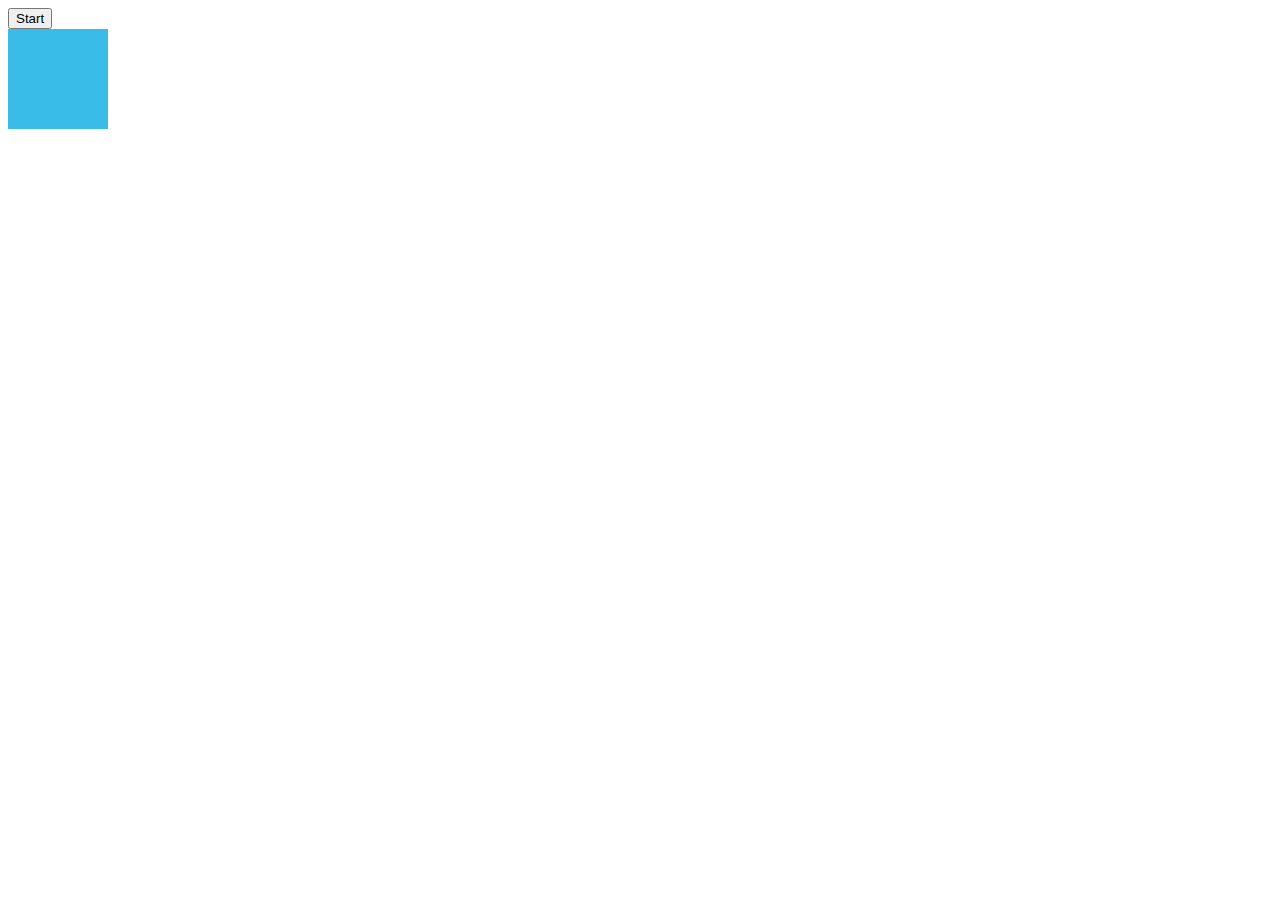
<file: animation/index.html>
<!DOCTYPE html>
<html lang="en">
<head>
    <meta charset="UTF-8">
    <meta http-equiv="X-UA-Compatible" content="IE=edge">
    <meta name="viewport" content="width=device-width, initial-scale=1.0">
    <title>Document</title>
    <link rel="stylesheet" href="index.css">
</head>
<body>
    <button id="myButton">Start</button>
    <div id="myDiv"></div>
    <script src="index.js"></script>
</body>
</html>
</file>
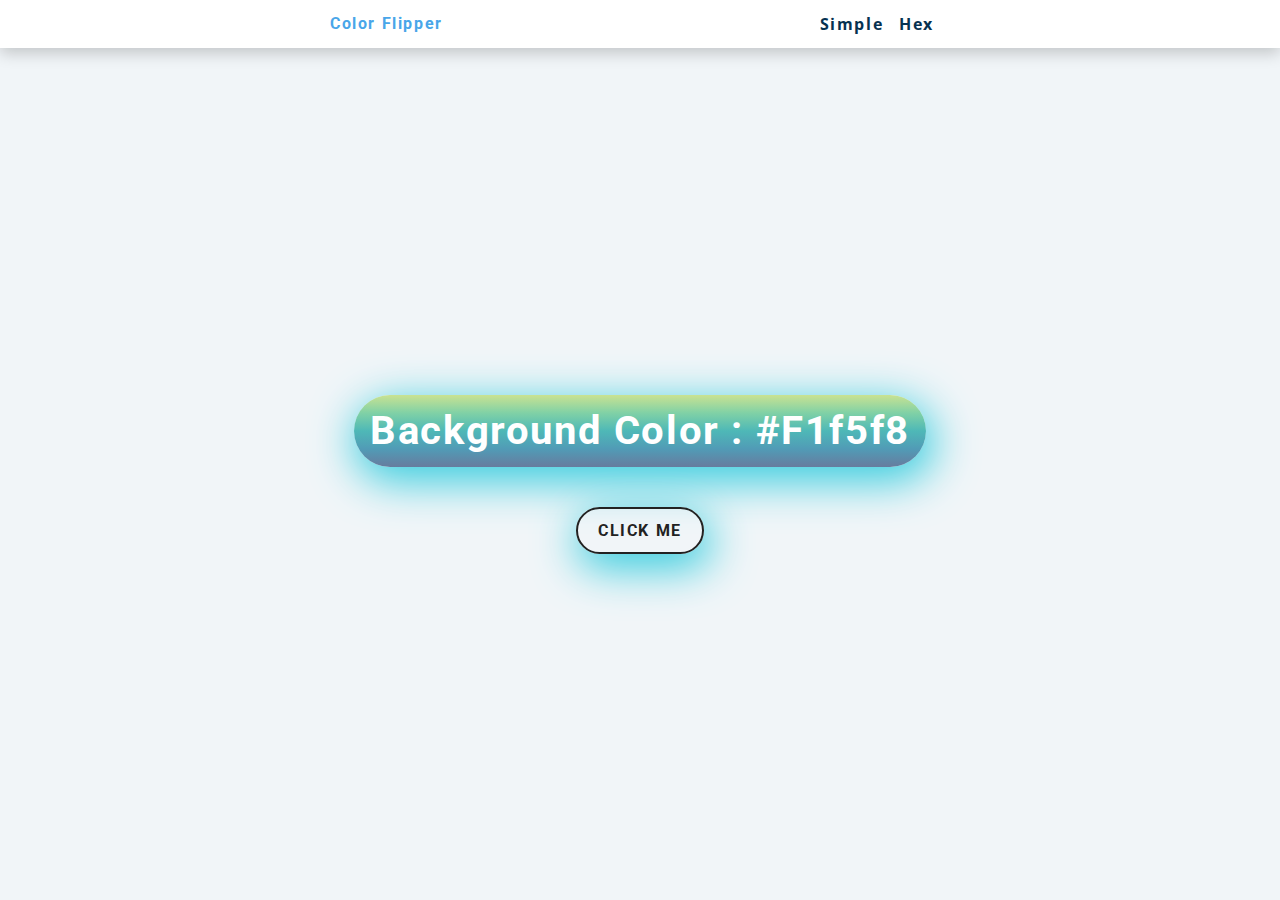
<file: Color Flipper/index.html>
<!DOCTYPE html>
<html lang="en">
<head>
    <meta charset="UTF-8">
    <meta http-equiv="X-UA-Compatible" content="IE=edge">
    <meta name="viewport" content="width=device-width, initial-scale=1.0">
    <title>Color Flipper // Simple</title>
    <link rel="stylesheet" href="styles.css">
</head>
<body>
    <nav>
        <div class="nav-center">
            <h4>color flipper</h4>
            <ul class="nav-links">
                <li>
                    <a href="index.html">simple</a>
                </li>
                <li>
                    <a href="hex.html">hex</a>
                </li>
            </ul>
        </div>
    </nav>
    <main>
        <div class="container">
            <h2>background color : <span class="color">
                #f1f5f8
            </span></h2>
            <button class="btn btn-hero" id="btn">click me</button>
        </div>
    </main>
    <script src="app.js"></script>
</body>
</html>
</file>
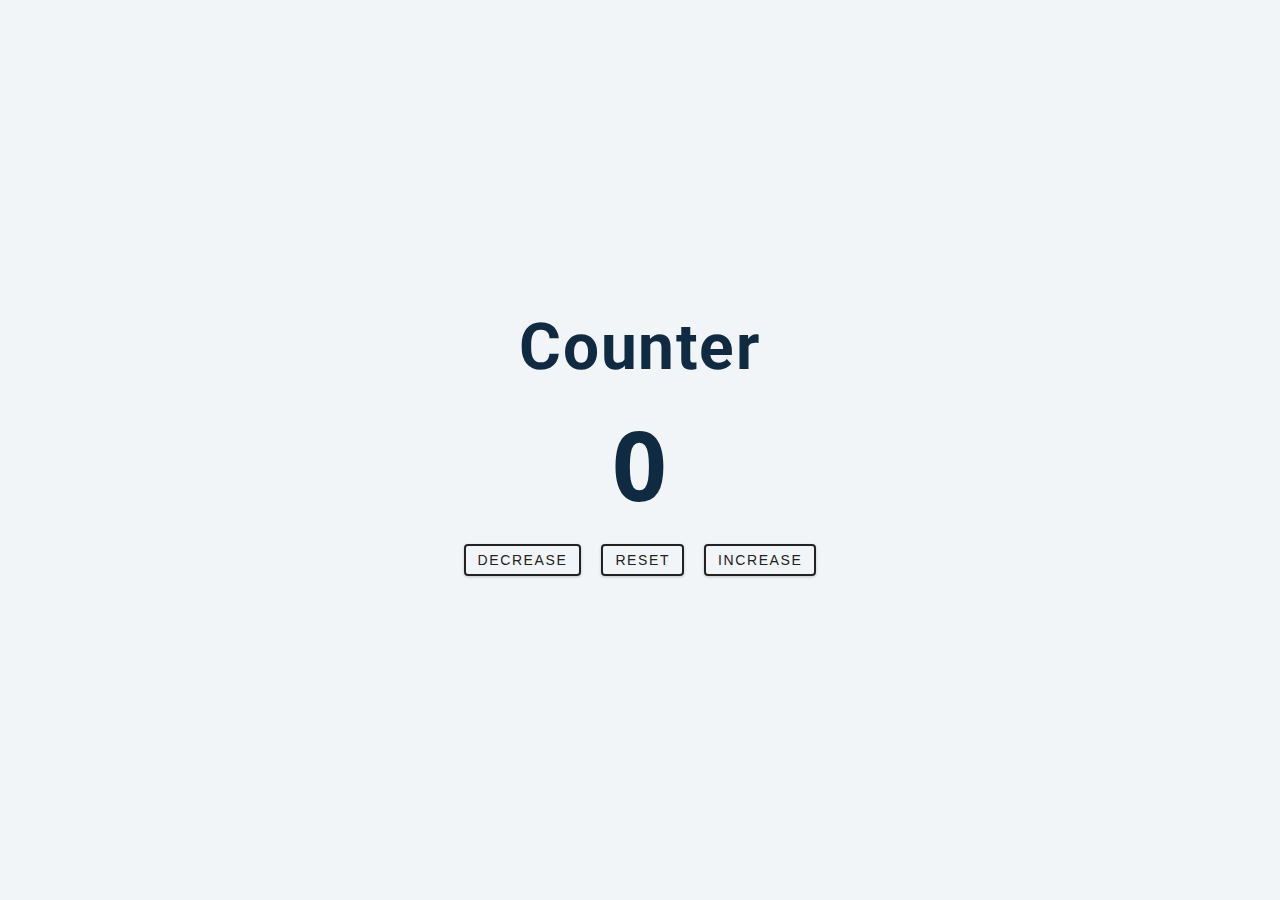
<file: Counter/index.html>
<!DOCTYPE html>
<html lang="en">
<head>
    <meta charset="UTF-8">
    <meta http-equiv="X-UA-Compatible" content="IE=edge">
    <meta name="viewport" content="width=device-width, initial-scale=1.0">
    <title>Counter</title>
    <link rel="stylesheet" href="styles.css">
</head>
<body>
    <main>
        <div class="container">
            <h1>
                counter
            </h1>
            <span id="value">0</span>
            <div class="button-container">
                <button class="btn decrease">Decrease</button>
                <button class="btn reset">Reset</button>
                <button class="btn increase">Increase</button>
            </div>
        </div>
    </main>
    <script src="app.js"></script>
</body>
</html>
</file>
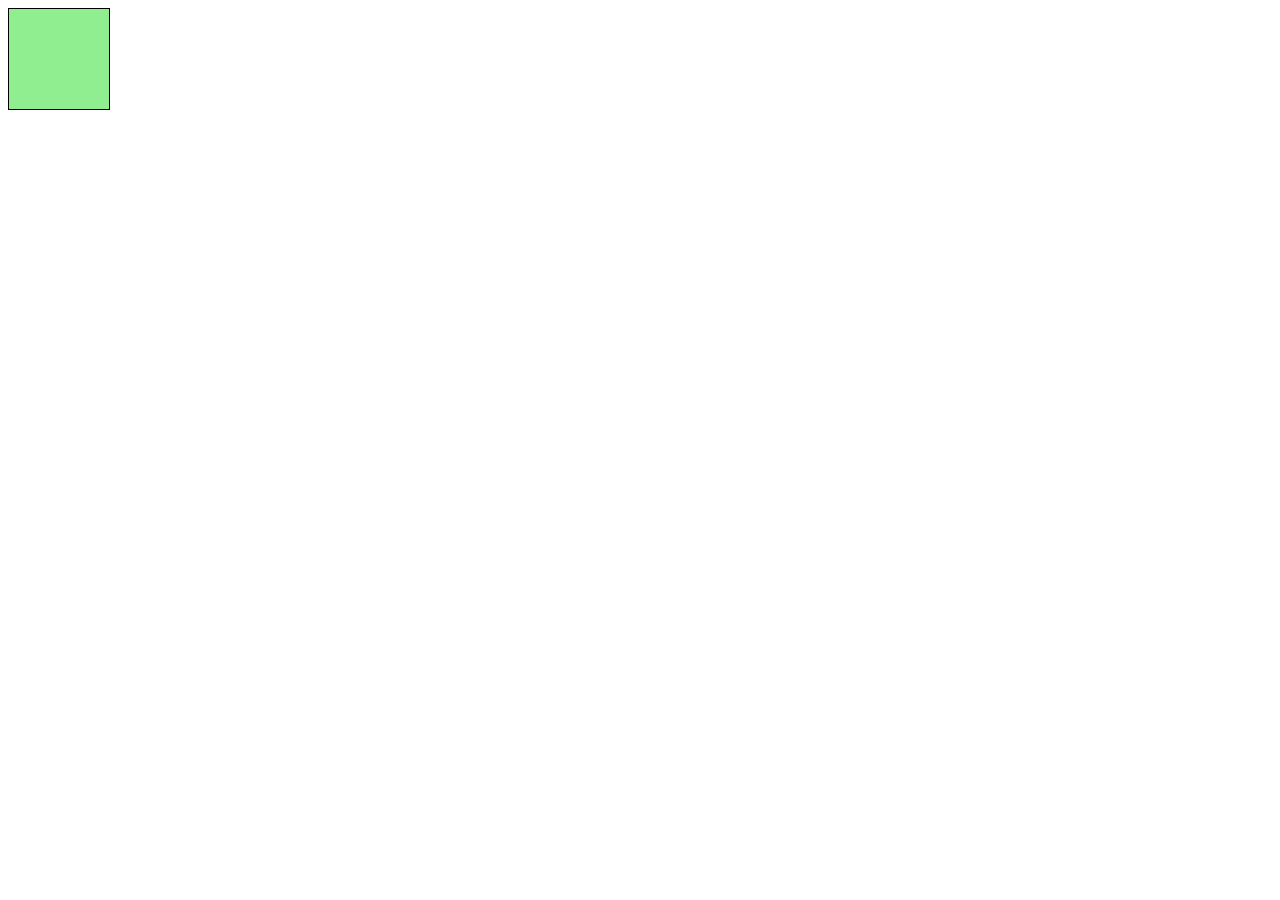
<file: moving elements/index.html>
<!DOCTYPE html>
<html lang="en">
<head>
    <meta charset="UTF-8">
    <meta http-equiv="X-UA-Compatible" content="IE=edge">
    <meta name="viewport" content="width=device-width, initial-scale=1.0">
    <title>Document</title>
    <link rel="stylesheet" href="index.css">
</head>
<body>
    <div id="myDiv"></div>
    <script src="index.js"></script>
</body>
</html>
</file>
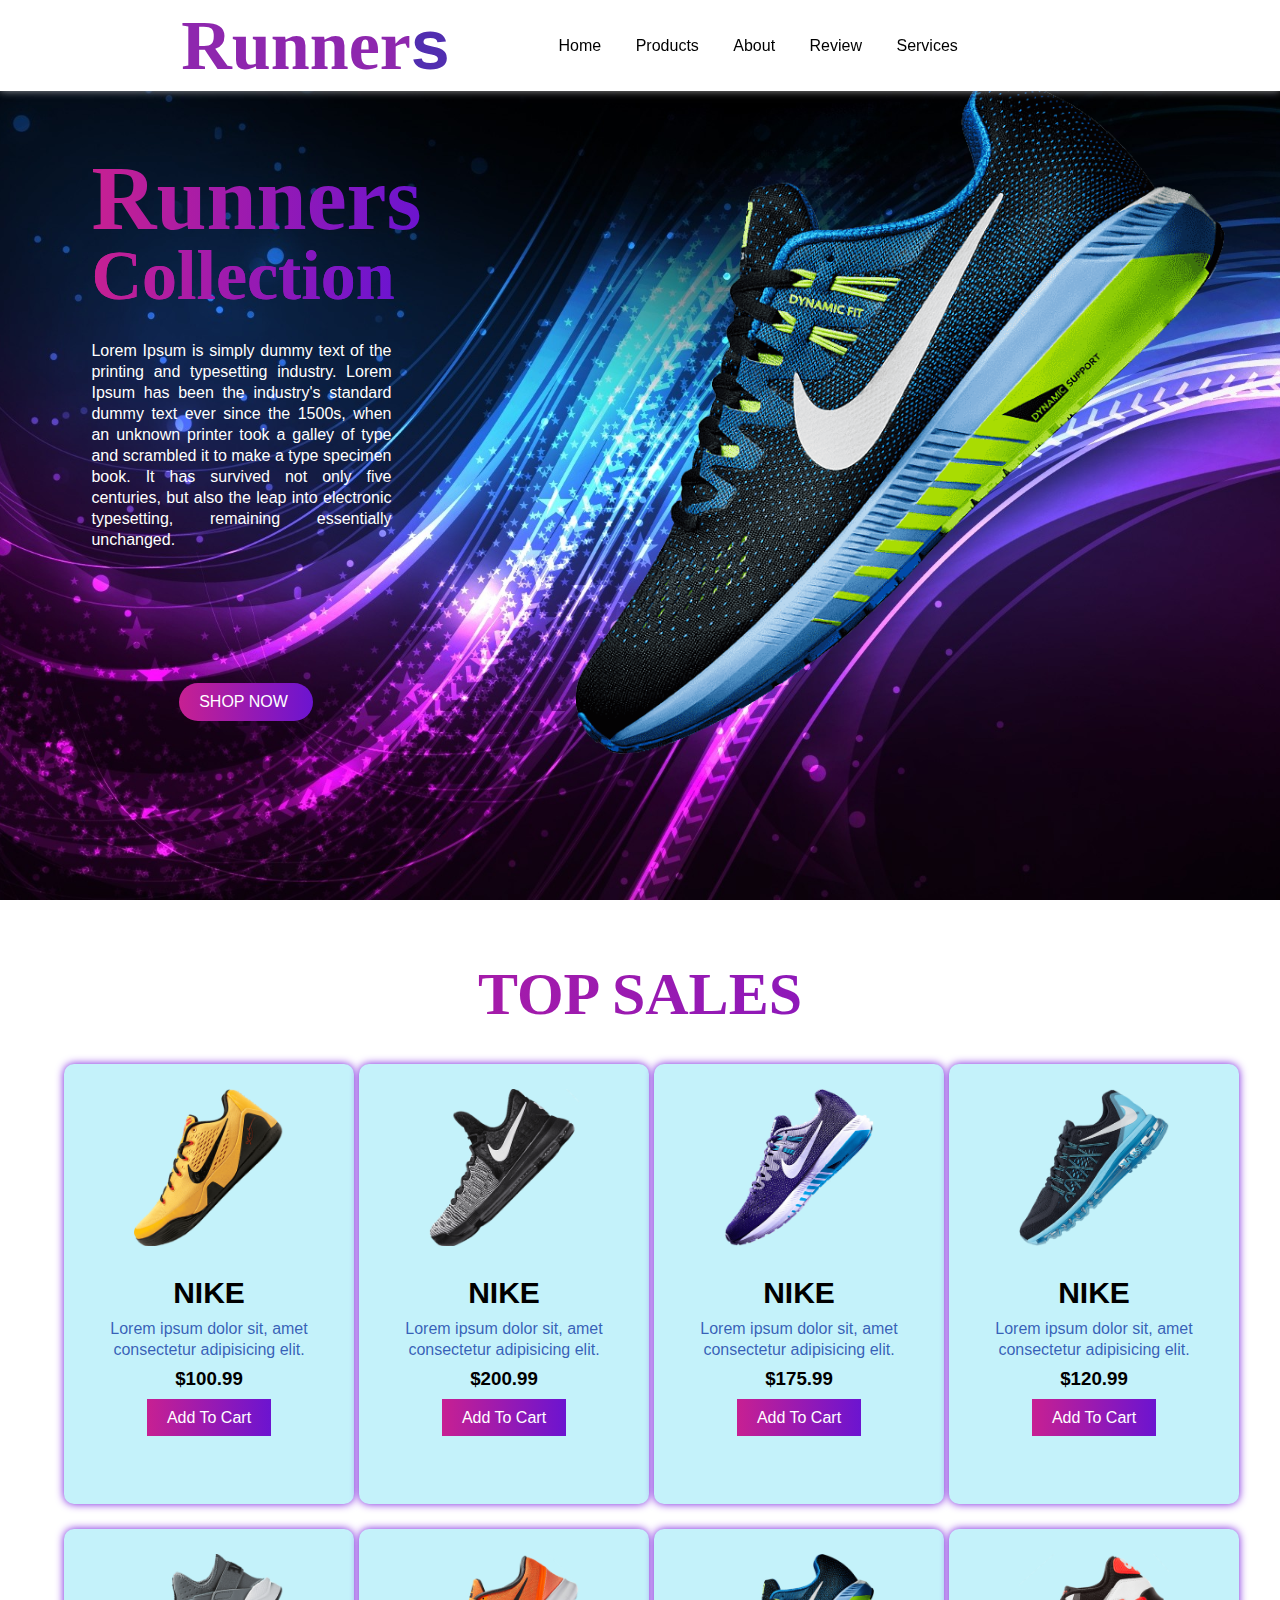
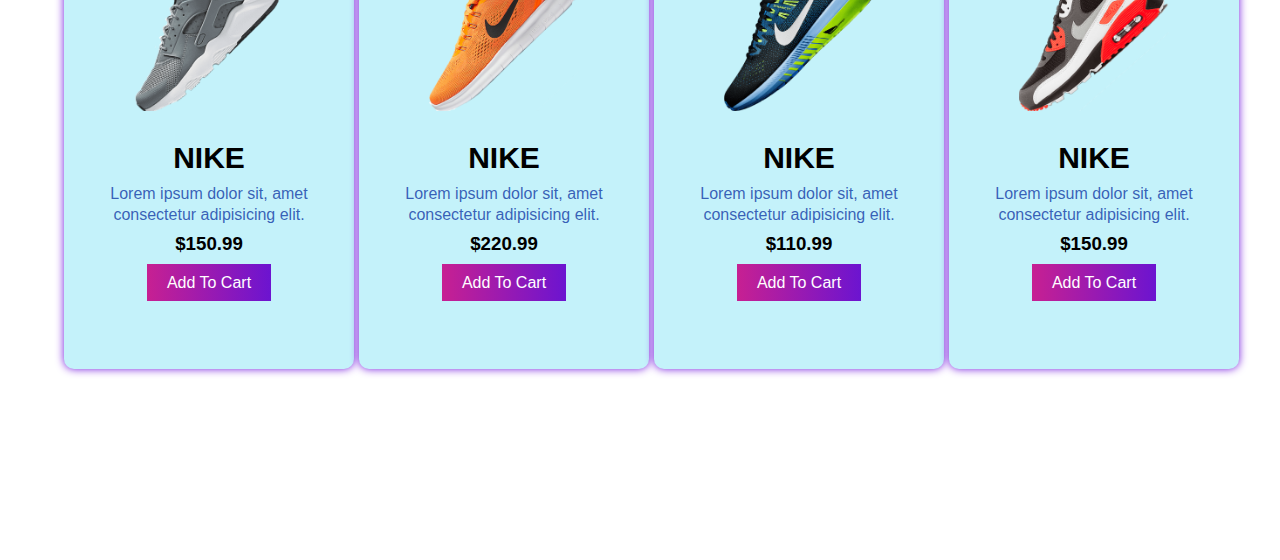
<file: shoe_site/index.html>
<!DOCTYPE html>
<html lang="en">
<head>
    <meta charset="UTF-8">
    <meta http-equiv="X-UA-Compatible" content="IE=edge">
    <meta name="viewport" content="width=device-width, initial-scale=1.0">
    <title>Shoe Shop</title>
    <link rel="stylesheet" href="style.css">
    <link rel="shortcut icon" href="image/logo.png">
    <link rel="stylesheet" href="https://cdnjs.cloudflare.com/ajax/libs/font-awesome/6.1.1/css/all.min.css" integrity="sha512-KfkfwYDsLkIlwQp6LFnl8zNdLGxu9YAA1QvwINks4PhcElQSvqcyVLLD9aMhXd13uQjoXtEKNosOWaZqXgel0g==" crossorigin="anonymous" referrerpolicy="no-referrer" />
    <link rel="preconnect" href="https://fonts.googleapis.com">
    <link rel="preconnect" href="https://fonts.gstatic.com" crossorigin>
    <link rel="icon" type="image/x-icon" href="image/nike.ico">
</head>
<body>
    <section> <!-- The <section> tag defines a section in a document.-->
        <nav> <!--The <nav> tag defines a set of navigation links. But not always-->
            <div class="logo">
                <h1>Runner<span>s</span></h1>
            </div>
        

        <ul>
            <li><a href="home">Home</a></li>
            <li><a href="home">Products</a></li>
            <li><a href="home">About</a></li>
            <li><a href="home">Review</a></li>
            <li><a href="home">Services</a></li>
        </ul>

        <div class="icons">
            <i class="fa-solid fa-user"></i>
            <i class="fa-solid fa-magnifying-glass"></i>
            <i class="fa-solid fa-heart"></i> <!--Fontawesome. В head е сложен link-->
            <i class="fa-solid fa-cart-shopping"></i>
        </div>

    </nav>

    <div class="main" id="home">
        <div class="main_content">
            <div class="main_text">
                <h1>Runners<br><span>Collection</span></h1>
                <p>
                    Lorem Ipsum is simply dummy text of the printing and typesetting industry. Lorem Ipsum has 
                        been the industry's standard dummy text ever since the 1500s, when an unknown printer took 
                        a galley of type and scrambled it to make a type specimen book. It has survived not only 
                        five centuries, but also the leap into electronic typesetting, remaining essentially unchanged.
                </p>
            </div>
            <div class="main_image">
                <img src="image/shoes.png"> <!--Background Remover(махам пейзажа)-->
            </div>
        </div>
        <div class="social_icon">
            <a href="https://www.facebook.com/"><i class="fa-brands fa-facebook-f"></i></a>
            <a href="https://twitter.com/?lang=en"><i class="fa-brands fa-twitter"></i></a>
            <a href="https://www.instagram.com/"><i class="fa-brands fa-instagram"></i></a>
            <a href="https://www.linkedin.com/"><i class="fa-brands fa-linkedin-in"></i></a>
        </div>
        <div class="button">
            <a href="#">SHOP NOW</a>
            <i class="fa-solid fa-chevron-right"></i>
        </div>
    </div>


    </section>

    <!--Products-->
    <div class="products" id="Products">
        <div>
            <h1>TOP SALES</h1>
        </div>
        <div class="box">
            <div class="card">

                <div class="small_card">
                    <i class="fa-solid fa-heart"></i>
                    <i class="fa-solid fa-share"></i>
                </div>

                <div class="image">
                    <img src="image/shoes1.png">
                </div>

                <div class="products_text">
                    <h2>NIKE</h2>
                    <p>
                        Lorem ipsum dolor sit, amet consectetur adipisicing elit.
                    </p>
                    <h3>$100.99</h3>
                    <div class="products_star">
                        <i class="fa-solid fa-star"></i>
                        <i class="fa-solid fa-star"></i>
                        <i class="fa-solid fa-star"></i>
                        <i class="fa-solid fa-star"></i>
                        <i class="fa-solid fa-star"></i>
                    </div>
                    <a href="#" class="btn">Add To Cart</a>
                </div>

            </div>

            <div class="card">

                <div class="small_card">
                    <i class="fa-solid fa-heart"></i>
                    <i class="fa-solid fa-share"></i>
                </div>

                <div class="image">
                    <img src="image/shoes2.png">
                </div>

                <div class="products_text">
                    <h2>NIKE</h2>
                    <p>
                        Lorem ipsum dolor sit, amet consectetur adipisicing elit.
                    </p>
                    <h3>$200.99</h3>
                    <div class="products_star">
                        <i class="fa-solid fa-star"></i>
                        <i class="fa-solid fa-star"></i>
                        <i class="fa-solid fa-star"></i>
                        <i class="fa-solid fa-star"></i>
                        <i class="fa-solid fa-star-half-stroke"></i>
                    </div>
                    <a href="#" class="btn">Add To Cart</a>
                </div>

            </div>

            <div class="card">

                <div class="small_card">
                    <i class="fa-solid fa-heart"></i>
                    <i class="fa-solid fa-share"></i>
                </div>

                <div class="image">
                    <img src="image/shoes3.png">
                </div>

                <div class="products_text">
                    <h2>NIKE</h2>
                    <p>
                        Lorem ipsum dolor sit, amet consectetur adipisicing elit.
                    </p>
                    <h3>$175.99</h3>
                    <div class="products_star">
                        <i class="fa-solid fa-star"></i>
                        <i class="fa-solid fa-star"></i>
                        <i class="fa-solid fa-star"></i>
                        <i class="fa-solid fa-star-half-stroke"></i>
                        <i class="fa-regular fa-star"></i>
                    </div>
                    <a href="#" class="btn">Add To Cart</a>
                </div>

            </div>

            <div class="card">

                <div class="small_card">
                    <i class="fa-solid fa-heart"></i>
                    <i class="fa-solid fa-share"></i>
                </div>

                <div class="image">
                    <img src="image/shoes4.png">
                </div>

                <div class="products_text">
                    <h2>NIKE</h2>
                    <p>
                        Lorem ipsum dolor sit, amet consectetur adipisicing elit.
                    </p>
                    <h3>$120.99</h3>
                    <div class="products_star">
                        <i class="fa-solid fa-star"></i>
                        <i class="fa-solid fa-star"></i>
                        <i class="fa-solid fa-star"></i>
                        <i class="fa-solid fa-star"></i>
                        <i class="fa-regular fa-star"></i>
                    </div>
                    <a href="#" class="btn">Add To Cart</a>
                </div>

            </div>

            <div class="card">

                <div class="small_card">
                    <i class="fa-solid fa-heart"></i>
                    <i class="fa-solid fa-share"></i>
                </div>

                <div class="image">
                    <img src="image/shoes5.png">
                </div>

                <div class="products_text">
                    <h2>NIKE</h2>
                    <p>
                        Lorem ipsum dolor sit, amet consectetur adipisicing elit.
                    </p>
                    <h3>$150.99</h3>
                    <div class="products_star">
                        <i class="fa-solid fa-star"></i>
                        <i class="fa-solid fa-star"></i>
                        <i class="fa-solid fa-star"></i>
                        <i class="fa-solid fa-star"></i>
                        <i class="fa-solid fa-star"></i>
                    </div>
                    <a href="#" class="btn">Add To Cart</a>
                </div>

            </div>

            <div class="card">

                <div class="small_card">
                    <i class="fa-solid fa-heart"></i>
                    <i class="fa-solid fa-share"></i>
                </div>

                <div class="image">
                    <img src="image/shoes6.png">
                </div>

                <div class="products_text">
                    <h2>NIKE</h2>
                    <p>
                        Lorem ipsum dolor sit, amet consectetur adipisicing elit.
                    </p>
                    <h3>$220.99</h3>
                    <div class="products_star">
                        <i class="fa-solid fa-star"></i>
                        <i class="fa-solid fa-star"></i>
                        <i class="fa-solid fa-star"></i>
                        <i class="fa-solid fa-star"></i>
                        <i class="fa-regular fa-star-half-stroke"></i>
                    </div>
                    <a href="#" class="btn">Add To Cart</a>
                </div>

            </div>

            <div class="card">

                <div class="small_card">
                    <i class="fa-solid fa-heart"></i>
                    <i class="fa-solid fa-share"></i>
                </div>

                <div class="image">
                    <img src="image/shoes.png">
                </div>

                <div class="products_text">
                    <h2>NIKE</h2>
                    <p>
                        Lorem ipsum dolor sit, amet consectetur adipisicing elit.
                    </p>
                    <h3>$110.99</h3>
                    <div class="products_star">
                        <i class="fa-solid fa-star"></i>
                        <i class="fa-solid fa-star"></i>
                        <i class="fa-solid fa-star"></i>
                        <i class="fa-regular fa-star"></i>
                        <i class="fa-regular fa-star"></i>
                    </div>
                    <a href="#" class="btn">Add To Cart</a>
                </div>

            </div>

            <div class="card">

                <div class="small_card">
                    <i class="fa-solid fa-heart"></i>
                    <i class="fa-solid fa-share"></i>
                </div>

                <div class="image">
                    <img src="image/shoes7.png">
                </div>

                <div class="products_text">
                    <h2>NIKE</h2>
                    <p>
                        Lorem ipsum dolor sit, amet consectetur adipisicing elit.
                    </p>
                    <h3>$150.99</h3>
                    <div class="products_star">
                        <i class="fa-solid fa-star"></i>
                        <i class="fa-solid fa-star"></i>
                        <i class="fa-solid fa-star"></i>
                        <i class="fa-solid fa-star"></i>
                        <i class="fa-regular fa-star-half-stroke"></i>
                    </div>
                    <a href="#" class="btn">Add To Cart</a>
                </div>

            </div>

        </div>
    </div>

    
    
</body>
</html>
</file>
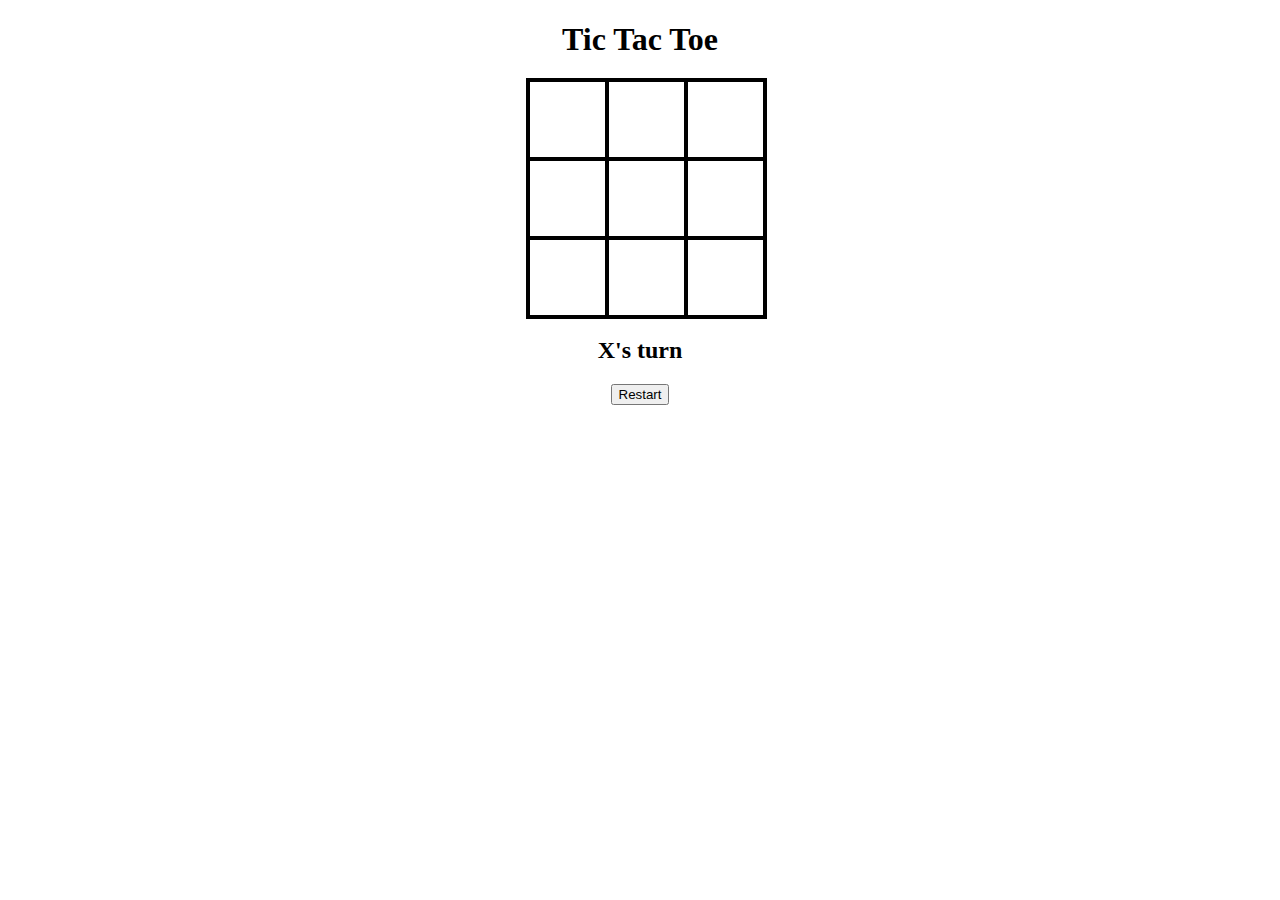
<file: tic tac toe/index.html>
<!DOCTYPE html>
<html lang="en">
<head>
    <meta charset="UTF-8">
    <meta http-equiv="X-UA-Compatible" content="IE=edge">
    <meta name="viewport" content="width=device-width, initial-scale=1.0">
    <title>Document</title>
    <link rel="stylesheet" href="index.css">
</head>
<body>
    <div id="gameContainer">
        <h1>Tic Tac Toe</h1>
        <div id="cellContainer">
            <div cellIndex="0" class="cell"></div>
            <div cellIndex="1" class="cell"></div>
            <div cellIndex="2" class="cell"></div>
            <div cellIndex="3" class="cell"></div>
            <div cellIndex="4" class="cell"></div>
            <div cellIndex="5" class="cell"></div>
            <div cellIndex="6" class="cell"></div>
            <div cellIndex="7" class="cell"></div>
            <div cellIndex="8" class="cell"></div>
        </div>
        <h2 id="statusText"></h2>
        <button id="restartBtn">Restart</button>

    </div>
    <script src="index.js"></script>
</body>
</html>
</file>
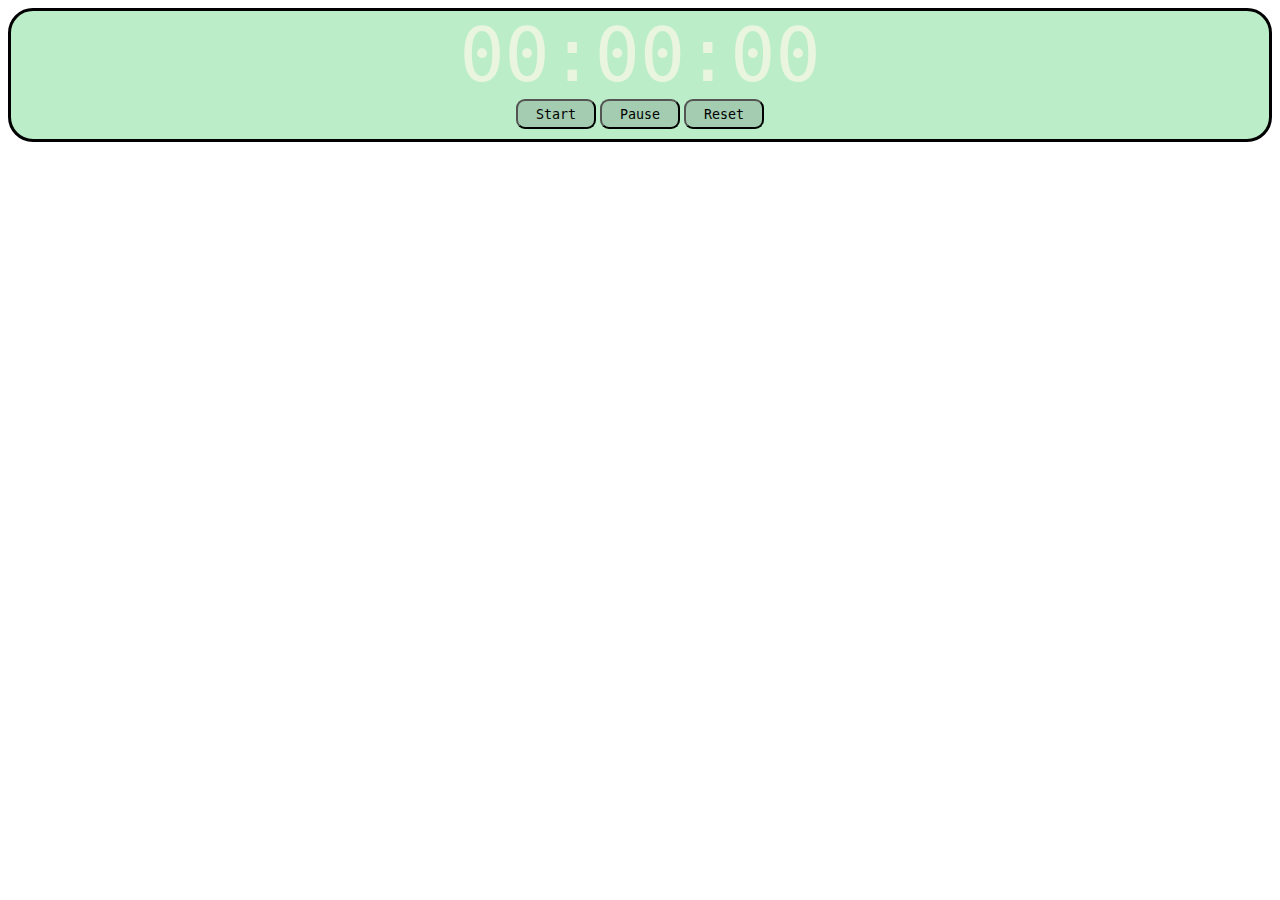
<file: Timer/index.html>
<!DOCTYPE html>
<html lang="en">
<head>
    <meta charset="UTF-8">
    <meta http-equiv="X-UA-Compatible" content="IE=edge">
    <meta name="viewport" content="width=device-width, initial-scale=1.0">
    <title>Document</title>
    <link rel="stylesheet" href="index.css">
</head>
<body>
    <div id="timeContainer">
        <div id="timeDisplay">00:00:00</div>
        <button id="startBtn" class="timerBtn">Start</button>
        <button id="pauseBtn" class="timerBtn">Pause</button>
        <button id="resetBtn" class="timerBtn">Reset</button>
    </div>

    <script src="index.js"></script>
</body>
</html>
</file>
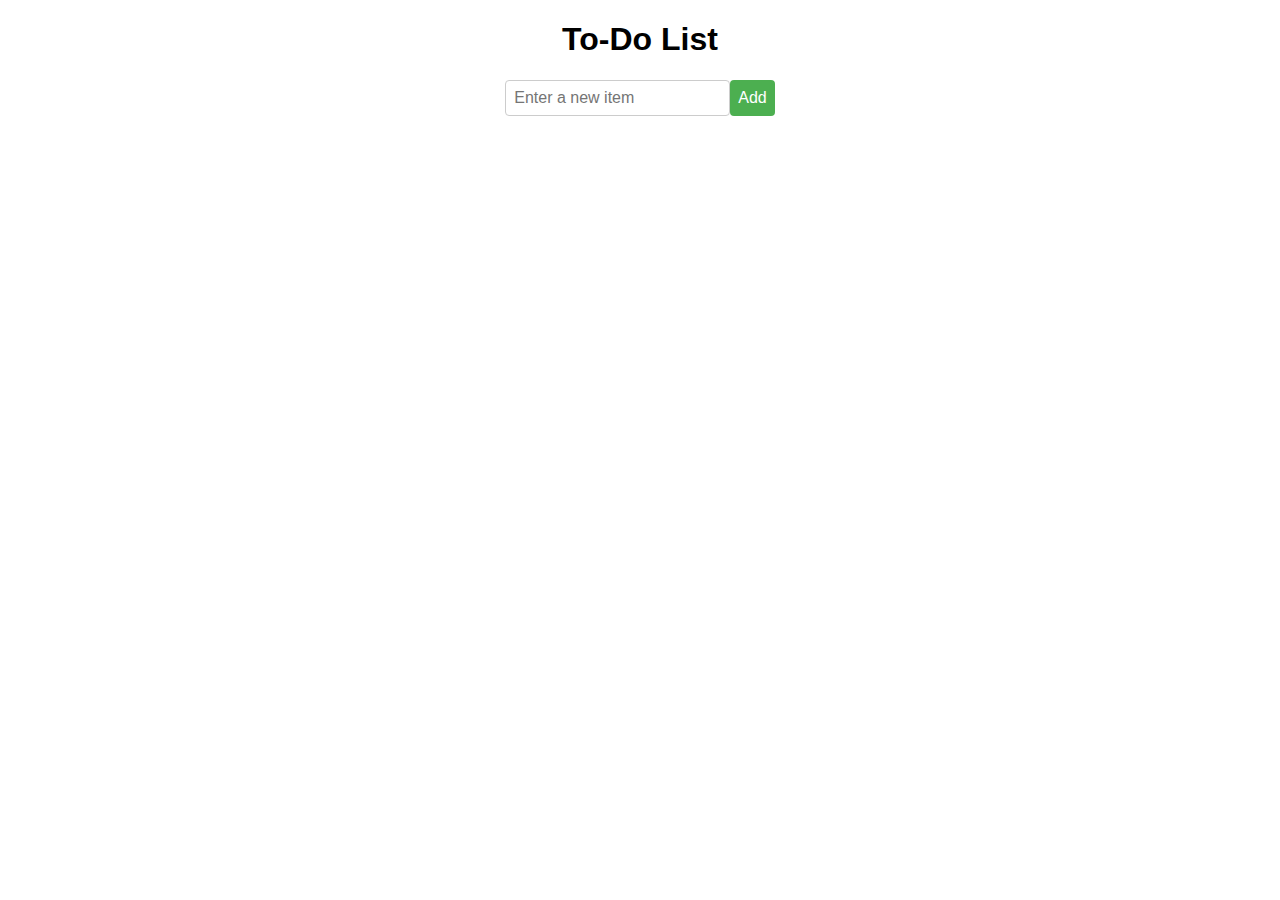
<file: To do list/index.html>
<!DOCTYPE html>
<html lang="en">
<head>
    <meta charset="UTF-8">
    <meta http-equiv="X-UA-Compatible" content="IE=edge">
    <meta name="viewport" content="width=device-width, initial-scale=1.0">
    <title>To-Do List</title>
    <link rel="stylesheet" href="styles.css">
</head>
<body>
    <h1>To-Do List</h1>
    <form id="add-form">
        <input type="text" id="item" placeholder="Enter a new item">
        <button type="submit">Add</button>
    </form>
    <ul id="todo-list"></ul>

<script src="index.js"></script>
</body>
</html>
</file>
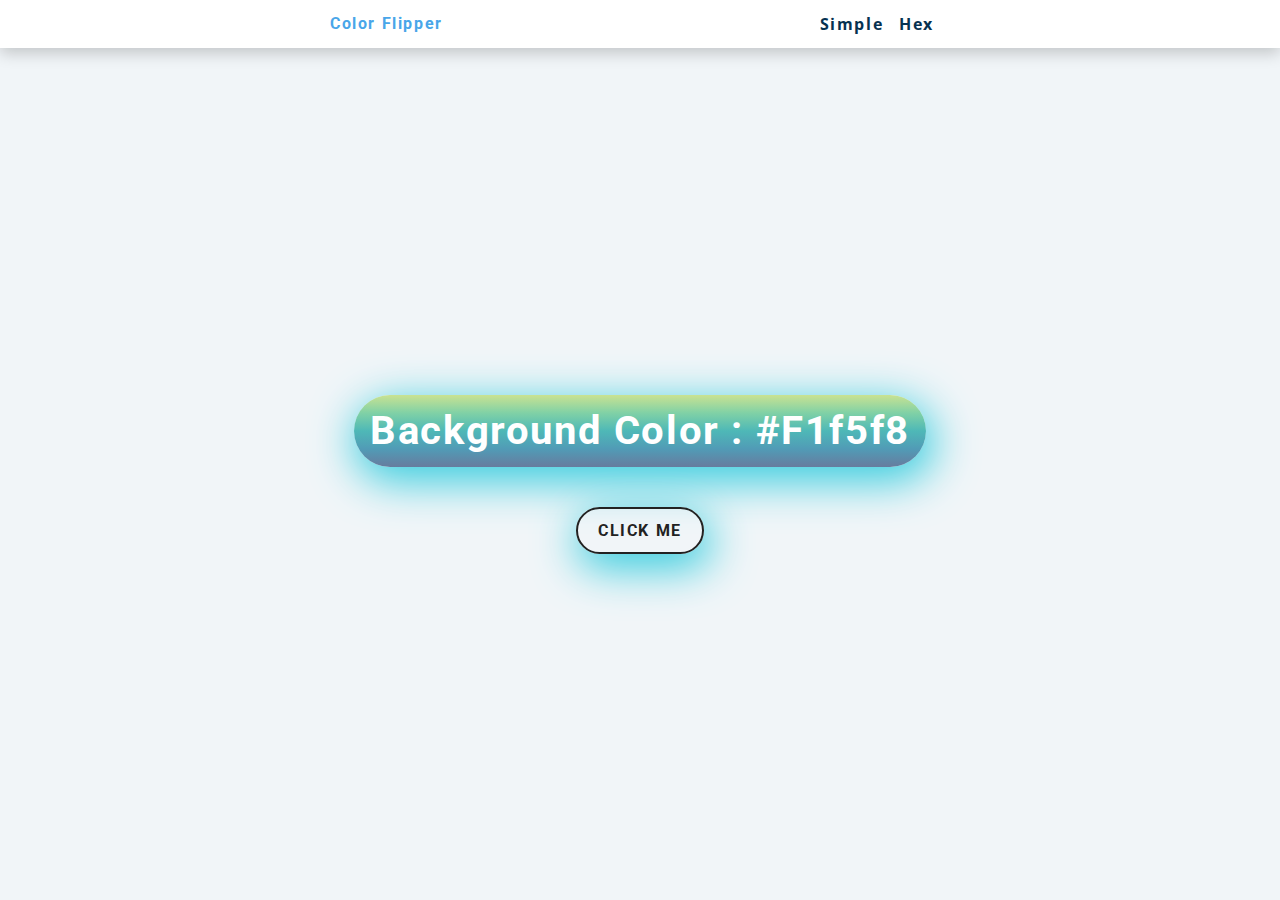
<file: Color Flipper/hex.html>
<!DOCTYPE html>
<html lang="en">
<head>
    <meta charset="UTF-8">
    <meta http-equiv="X-UA-Compatible" content="IE=edge">
    <meta name="viewport" content="width=device-width, initial-scale=1.0">
    <title>Document</title>
    <link rel="stylesheet" href="styles.css">
</head>
<body>
    <nav>
        <div class="nav-center">
            <h4>color flipper</h4>
            <ul class="nav-links">
                <li>
                    <a href="index.html">simple</a>
                </li>
                <li>
                    <a href="hex.html">hex</a>
                </li>
            </ul>
        </div>
    </nav>
    <main>
        <div class="container">
            <h2>background color : <span class="color">
                #f1f5f8
            </span></h2>
            <button class="btn btn-hero" id="btn">click me</button>
        </div>
    </main>
    <script src="hex.js"></script>
</body>
</html>
</file>
<file: animation/index.css>
#myDiv {
    background-color: rgb(58, 188, 232);
    width: 100px;
    height: 100px;
    position: relative;
    
}
</file>
<file: Color Flipper/styles.css>
/*
=============== 
Fonts
===============
*/
@import url("https://fonts.googleapis.com/css?family=Open+Sans|Roboto:400,700&display=swap");

/*
=============== 
Variables
===============
*/

:root {
  /* dark shades of primary color*/
  --clr-primary-1: hsl(205, 86%, 17%);
  --clr-primary-2: hsl(205, 77%, 27%);
  --clr-primary-3: hsl(205, 72%, 37%);
  --clr-primary-4: hsl(205, 63%, 48%);
  /* primary/main color */
  --clr-primary-5: hsl(205, 78%, 60%);
  /* lighter shades of primary color */
  --clr-primary-6: hsl(205, 89%, 70%);
  --clr-primary-7: hsl(205, 90%, 76%);
  --clr-primary-8: hsl(205, 86%, 81%);
  --clr-primary-9: hsl(205, 90%, 88%);
  --clr-primary-10: hsl(205, 100%, 96%);
  /* darkest grey - used for headings */
  --clr-grey-1: hsl(209, 61%, 16%);
  --clr-grey-2: hsl(211, 39%, 23%);
  --clr-grey-3: hsl(209, 34%, 30%);
  --clr-grey-4: hsl(209, 28%, 39%);
  /* grey used for paragraphs */
  --clr-grey-5: hsl(210, 22%, 49%);
  --clr-grey-6: hsl(209, 23%, 60%);
  --clr-grey-7: hsl(211, 27%, 70%);
  --clr-grey-8: hsl(210, 31%, 80%);
  --clr-grey-9: hsl(212, 33%, 89%);
  --clr-grey-10: hsl(210, 36%, 96%);
  --clr-white: #fff;
  --clr-red-dark: hsl(360, 67%, 44%);
  --clr-red-light: hsl(360, 71%, 66%);
  --clr-green-dark: hsl(125, 67%, 44%);
  --clr-green-light: hsl(125, 71%, 66%);
  --clr-black: #222;
  --ff-primary: "Roboto", sans-serif;
  --ff-secondary: "Open Sans", sans-serif;
  --transition: all 0.3s linear;
  --spacing: 0.1rem;
  --radius: 0.25rem;
  --light-shadow: 0 5px 15px rgba(0, 0, 0, 0.1);
  --dark-shadow: 0 5px 15px rgba(0, 0, 0, 0.2);
  --max-width: 1170px;
  --fixed-width: 620px;
}
/*
=============== 
Global Styles
===============
*/

*,
::after,
::before {
  margin: 0;
  padding: 0;
  box-sizing: border-box;
}
body {
  font-family: var(--ff-secondary);
  background: var(--clr-grey-10);
  color: var(--clr-grey-1);
  line-height: 1.5;
  font-size: 0.875rem;
}
ul {
  list-style-type: none;
}
a {
  text-decoration: none;
}
h1,
h2,
h3,
h4 {
  letter-spacing: var(--spacing);
  text-transform: capitalize;
  line-height: 1.25;
  margin-bottom: 0.75rem;
  font-family: var(--ff-primary);
}
h1 {
  font-size: 3rem;
}
h2 {
  font-size: 2rem;
}
h3 {
  font-size: 1.25rem;
}
h4 {
  font-size: 0.875rem;
}
p {
  margin-bottom: 1.25rem;
  color: var(--clr-grey-5);
}
@media screen and (min-width: 800px) {
  h1 {
    font-size: 4rem;
  }
  h2 {
    font-size: 2.5rem;
  }
  h3 {
    font-size: 1.75rem;
  }
  h4 {
    font-size: 1rem;
  }
  body {
    font-size: 1rem;
  }
  h1,
  h2,
  h3,
  h4 {
    line-height: 1;
  }
}
/*  global classes */

/* section */
.section {
  padding: 5rem 0;
}

.section-center {
  width: 90vw;
  margin: 0 auto;
  max-width: 1170px;
}
@media screen and (min-width: 992px) {
  .section-center {
    width: 95vw;
  }
}
main {
  min-height: 100vh;
  display: grid;
  place-items: center;
}

/*
=============== 
Nav
===============
*/
nav {
  background: var(--clr-white);
  height: 3rem;
  display: grid;
  align-items: center;
  box-shadow: var(--dark-shadow);
}
.nav-center {
  width: 90vw;
  max-width: var(--fixed-width);
  margin: 0 auto;
  display: flex;
  align-items: center;
  justify-content: space-between;
}
.nav-center h4 {
  margin-bottom: 0;
  color: var(--clr-primary-5);
}
.nav-links {
  display: flex;
}
nav a {
  text-transform: capitalize;
  font-weight: 700;
  font-size: 1rem;
  color: var(--clr-primary-1);
  letter-spacing: var(--spacing);
  margin-right: 1rem;
}
nav a:hover {
  color: var(--clr-primary-5);
}
/*
=============== 
Container
===============
*/
main {
  min-height: calc(100vh - 3rem);
  display: grid;
  place-items: center;
}
.container {
  text-align: center;
}
.container h2 {
  background-image: linear-gradient(to top, #677c9e, #519bb6, #4eb8b7, #80d1a6, #c9e292);
  color: var(--clr-white);
  padding: 1rem;
  border-radius: 40px;
  margin-bottom: 2.5rem;
  box-shadow: 4px 11px 44px 4px rgba(56,205,222,1);
}
.color {
  color: white;
}
.btn-hero {
  font-family: var(--ff-primary);
  text-transform: uppercase;
  background: transparent;
  color: var(--clr-black);
  letter-spacing: var(--spacing);
  display: inline-block;
  font-weight: 700;
  transition: var(--transition);
  border: 2px solid var(--clr-black);
  cursor: pointer;
  box-shadow: 4px 11px 44px 4px rgba(56,205,222,1);
  border-radius: 40px;
  font-size: 1rem;
  padding: 0.75rem 1.25rem;
}
.btn-hero:hover {
  color: var(--clr-white);
  background-image: linear-gradient(to top, #677c9e, #519bb6, #4eb8b7, #80d1a6, #c9e292);
}
</file>
<file: Counter/styles.css>
/*
=============== 
Fonts
===============
*/
@import url("https://fonts.googleapis.com/css?family=Open+Sans|Roboto:400,700&display=swap");

/*
=============== 
Variables
===============
*/

:root {
  /* dark shades of primary color*/
  --clr-primary-1: hsl(205, 86%, 17%);
  --clr-primary-2: hsl(205, 77%, 27%);
  --clr-primary-3: hsl(205, 72%, 37%);
  --clr-primary-4: hsl(205, 63%, 48%);
  /* primary/main color */
  --clr-primary-5: hsl(205, 78%, 60%);
  /* lighter shades of primary color */
  --clr-primary-6: hsl(205, 89%, 70%);
  --clr-primary-7: hsl(205, 90%, 76%);
  --clr-primary-8: hsl(205, 86%, 81%);
  --clr-primary-9: hsl(205, 90%, 88%);
  --clr-primary-10: hsl(205, 100%, 96%);
  /* darkest grey - used for headings */
  --clr-grey-1: hsl(209, 61%, 16%);
  --clr-grey-2: hsl(211, 39%, 23%);
  --clr-grey-3: hsl(209, 34%, 30%);
  --clr-grey-4: hsl(209, 28%, 39%);
  /* grey used for paragraphs */
  --clr-grey-5: hsl(210, 22%, 49%);
  --clr-grey-6: hsl(209, 23%, 60%);
  --clr-grey-7: hsl(211, 27%, 70%);
  --clr-grey-8: hsl(210, 31%, 80%);
  --clr-grey-9: hsl(212, 33%, 89%);
  --clr-grey-10: hsl(210, 36%, 96%);
  --clr-white: #fff;
  --clr-red-dark: hsl(360, 67%, 44%);
  --clr-red-light: hsl(360, 71%, 66%);
  --clr-green-dark: hsl(125, 67%, 44%);
  --clr-green-light: hsl(125, 71%, 66%);
  --clr-black: #222;
  --ff-primary: "Roboto", sans-serif;
  --ff-secondary: "Open Sans", sans-serif;
  --transition: all 0.3s linear;
  --spacing: 0.1rem;
  --radius: 0.25rem;
  --light-shadow: 0 5px 15px rgba(0, 0, 0, 0.1);
  --dark-shadow: 0 5px 15px rgba(0, 0, 0, 0.2);
  --max-width: 1170px;
  --fixed-width: 620px;
}
/*
=============== 
Global Styles
===============
*/

*,
::after,
::before {
  margin: 0;
  padding: 0;
  box-sizing: border-box;
}
body {
  font-family: var(--ff-secondary);
  background: var(--clr-grey-10);
  color: var(--clr-grey-1);
  line-height: 1.5;
  font-size: 0.875rem;
}
ul {
  list-style-type: none;
}
a {
  text-decoration: none;
}
h1,
h2,
h3,
h4 {
  letter-spacing: var(--spacing);
  text-transform: capitalize;
  line-height: 1.25;
  margin-bottom: 0.75rem;
  font-family: var(--ff-primary);
}
h1 {
  font-size: 3rem;
}
h2 {
  font-size: 2rem;
}
h3 {
  font-size: 1.25rem;
}
h4 {
  font-size: 0.875rem;
}
p {
  margin-bottom: 1.25rem;
  color: var(--clr-grey-5);
}
@media screen and (min-width: 800px) {
  h1 {
    font-size: 4rem;
  }
  h2 {
    font-size: 2.5rem;
  }
  h3 {
    font-size: 1.75rem;
  }
  h4 {
    font-size: 1rem;
  }
  body {
    font-size: 1rem;
  }
  h1,
  h2,
  h3,
  h4 {
    line-height: 1;
  }
}
/*  global classes */

/* section */
.section {
  padding: 5rem 0;
}

.section-center {
  width: 90vw;
  margin: 0 auto;
  max-width: 1170px;
}
@media screen and (min-width: 992px) {
  .section-center {
    width: 95vw;
  }
}
main {
  min-height: 100vh;
  display: grid;
  place-items: center;
}

/*
=============== 
Counter
===============
*/

main {
  min-height: 100vh;
  display: grid;
  place-items: center;
}
.container {
  text-align: center;
}
#value {
  font-size: 6rem;
  font-weight: bold;
}
.btn {
  text-transform: uppercase;
  background: transparent;
  color: var(--clr-black);
  padding: 0.375rem 0.75rem;
  letter-spacing: var(--spacing);
  display: inline-block;
  transition: var(--transition);
  font-size: 0.875rem;
  border: 2px solid var(--clr-black);
  cursor: pointer;
  box-shadow: 0 1px 3px rgba(0, 0, 0, 0.2);
  border-radius: var(--radius);
  margin: 0.5rem;
}
.btn:hover {
  color: var(--clr-white);
  background: var(--clr-black);
}
</file>
<file: moving elements/index.css>
#myDiv {
    background-color: lightgreen;
    width: 100px;
    height: 100px;
    border: 1px solid;
    position: relative;
}
</file>
<file: shoe_site/style.css>
*{
    margin: 0;
    padding: 0;
    box-sizing: border-box;
    font-family: sans-serif;
}

html {
    scroll-behavior: smooth;
}

::-webkit-scrollbar{
    width: 15px;
}

::-webkit-scrollbar-track{
    border-radius: 5px;
    box-shadow: inset 0 0 10px rgba(0,0,0,0.25);
}

::-webkit-scrollbar-thumb{
    border-radius: 5px;
    background: linear-gradient(to top, #414bd6 , #a508c8);
}

section{
    width: 100%;
    height: 100vh; /* vh = viewport height 100VH would represent 100% of the viewport's height, or the full height of the screen.*/
    background-image: url(image/image3.jpg);
    background-size: cover;
    background-position: center; /*центрира nav-bara */
    background-color: rgb(204, 243, 64);
}

section nav {
    display: flex; /* Подрежда всичко на един ред */
    align-items: center;
    justify-content: space-around;
    box-shadow: 0 0 8px rgba(250, 250, 250, 0.6);
    background: white;
    position: fixed;
    top: 0;
    left: 0;
    right: 0;
    z-index: 100;
}

section nav .logo{
    font-size: 35px;
    color: #8b21acf8;
    margin: 5px 0;
    cursor: pointer;
    position: relative;
    left: 7%;
}

section nav h1{
    font-family: fantasy;
}

section nav .logo span{
    color: hwb(256 18% 31%);
    
}

section nav ul{
    list-style: none; /* маха точките от списъка */
}

section nav ul li{
    display: inline-block;
    margin: 5px 15px;
}

section nav ul li a{
    text-decoration: none;
    color: black;
    transition: 0.2s;
}

section nav ul li a:hover{
    color: #c72092;
}


section nav .icons i{
    margin: 0 4px;
    cursor: pointer;
    font-size: 18px;
    transition: 0.3s;
    
}

section nav .icons i:hover{
    color: #c72092;
}

section .main .main_content{ /*показва puma collection и текста */
    display: flex;
    align-items: center;
    justify-content: space-around;
    color: white;
    
}

section .main .main_content .main_text h1{
    font-size: 90px;
    line-height: 70px;
    font-family: fantasy;
    background: linear-gradient(to right, #c72092,#6c14d0);
    -webkit-background-clip: text;
    background-clip: text;
    -webkit-text-fill-color: transparent;
    position: relative;
    top: 1px;
    left: 5%;
}

section .main .main_content .main_text h1 span{
    font-size: 70px;
    background: linear-gradient(to right, #c72092,#6c14d0);
    -webkit-background-clip: text;
    background-clip: text;
    -webkit-text-fill-color: transparent;
    font-family: fantasy;
    
}

section .main .main_content .main_text p{ /*позициониране на текста */
    width: 300px;
    text-align: justify;
    line-height: 21px;
    position: relative;
    top: 30px;
    left: 5%;
}

section .main .main_content .main_image img{
    width: 650px;
    position: relative;
    left: 20px;
    top: 75px;
}

section .main .social_icon{
    position: absolute;
    top:90%;
    left: 98%;
    transform: translate(-50%,-50%); /*The translate() CSS function repositions an element in the horizontal and/or vertical directions. Its result is a <transform-function> data type.*/
    font-size: 19px;
    
}

section .main .social_icon i{
    margin: 8px 0;
    cursor: pointer;
    transition: 0.3s;
    color: white;
}

section .main .social_icon i:hover{
    color: #c72092;
}

section .main .button{
    position: absolute;
    left: 14%;
    padding: 10px 20px;
    border-radius: 30px;
    background: linear-gradient(to right,#c72092 , #6c14d0);
}

section .main .button a{
    color: white;
    text-decoration: none;
    
}

section .main .button i{
    color: white;
    margin-left: 5px;
    transition: 0.3s;
}

section .main .button:hover i{
    transform: translateX(6px);
}

/*Products*/

.products{
    width: 100%;
    height: 140vh;
    padding: 25px 0;
}

    .products h1{
        margin: 35px 0;
        font-size: 60px;
        display: flex;
        align-items: center;
        justify-content: center;
        text-transform: uppercase;
        background: linear-gradient(to right, #c72092,#6c14d0);
        -webkit-background-clip: text;
        background-clip: text;
        font-family: 'Brush Script MT', cursive;
        -webkit-text-fill-color: transparent;    
    }  

    .products .box{
        width: 90%;
        margin: 0 auto;
        display: grid;
        grid-template-columns: 1fr 1fr 1fr 1fr;
        grid-gap: 25px 5px;
        padding-bottom: 10px;
    }

    .products .box .card{
        width: 290px;
        height: 440px;
        box-shadow: 0 0 8px #7519dd;
        border-radius: 10px;
        text-align: center;
        padding: 10px 20px;
        background: hwb(189 77% 2%);
    }

    .products .box .card .small_card{
        display: flex;
        flex-flow: column;
        position: absolute;
        margin: 10px 0;
        transform: translateX(-20px);
        transition: 0.3s;
        opacity: 0;
    }
    .products .box .card .image{
        display: flex;
        align-items: center;
        justify-content: center;
    }
    
    .products .box .card .image img{
        width: 150px;
        margin: 15px 0;
        transition: 0.3s;
    }
    
    .products .box .card:hover .image img{
        transform: scale(1.1);
    }
    
    .products .box .card .small_card i{
        width: 45px;
        height: 45px;
        border-radius: 5px;
        font-size: 18px;
        margin: 2px 0;
        line-height: 40px;
        border: 2px solid #03202b;
        transition: 0.2s;
    }
    
    .products .box .card .small_card i:hover{
        color: #c72092;
    }
    
    .products .box .card .products_text h2{
        font-size: 30px;
        margin-top: 15px;
    }
    
    .products .box .card .products_text p{
        color: hsla(222, 66%, 41%, 0.879);
        line-height: 21px;
        margin: 8px 0;
    }
    
    .products .box .card .products_text h3{
        margin: 7px 0;
    }
    
    .products .box .card .products_text .products_star{
        color: orange;
        margin-bottom: 19px;
        cursor: pointer;
    }
    
    .products .box .card .products_text .btn{
        text-decoration: none;
        padding: 10px 20px;
        background: linear-gradient(to right, #c72092 , #6c14d0);
        color: white;
    }
</file>
<file: tic tac toe/index.css>
.cell {
    width: 75px;
    height: 75px;
    border: 2px solid;
    box-shadow: 0 0 0 2px;
    line-height: 75px;
    font-size: 50px;
    cursor: pointer;
}

#gameContainer {
    font-family: "Permanent Marker", cursive;
    text-align: center;
}
#cellContainer {
    display: grid;
    grid-template-columns: repeat(3, auto);
    width: 225px;
    margin: auto;
}
</file>
<file: Timer/index.css>
.timerBtn {
    width: 80px;
    height: 30px;
    border: 3x solid;
    border-radius: 9px;
    background-color: #81968c64;
    cursor: pointer;
    color: black;
    font-family: consolas, monospace;
}

#timeDisplay {
    font-size: 75px;
    color: rgb(234, 245, 224);
    font-family: consolas, monospace;
}

#timeContainer {
    text-align: center;
    border: 3px solid;
    border-radius: 25px;
    background-color: rgb(187, 238, 200);
    padding-bottom: 10px;
}
</file>
<file: To do list/styles.css>
body {
    font-family: sans-serif;
  }
  
  h1 {
    text-align: center;
  }
  
  #add-form {
    display: flex;
    justify-content: center;
  }
  
  #item {
    border: 1px solid #ccc;
    border-radius: 4px;
    padding: 8px;
    font-size: 16px;
  }
  
  button {
    border: none;
    border-radius: 4px;
    padding: 8px;
    font-size: 16px;
    background-color: #4caf50;
    color: white;
    cursor: pointer;
  }
  
  #todo-list {
    width: 50%;
    margin: 0 auto;
    list-style: none;
    padding: 0;
  }
  
  #todo-list li {
    border-bottom: 1px solid #ccc;
    padding: 8px;
  }
  
  #todo-list li:last-child {
    border-bottom: none;
  }
  
  .done {
    text-decoration: line-through;
    color: #ccc;
  }
</file>
